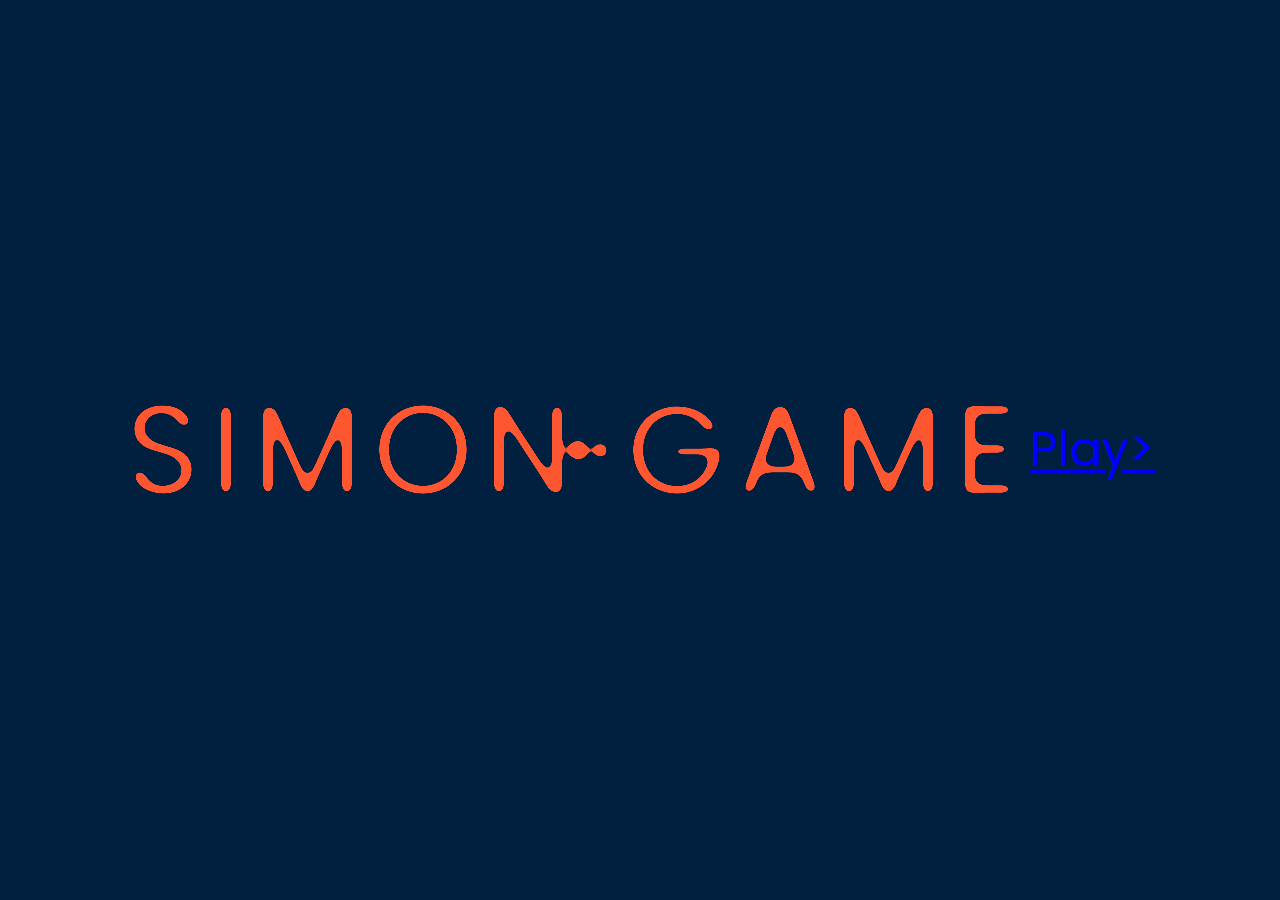
<file: index.html>
<html>
  <head>
    <title>Simon game</title>
    <link rel="icon" href="favicon.ico">

    <link rel="stylesheet" href="styles0.css">
  </head>
  <body>
    
    <div class="container">
      <span>SIMON GAME</span>
      <span class="drop"></span>
    </div>
    <a href="game.html"><p>Play></p></a>
    <svg>
      <defs>
        <filter id="gooey">
          <feGaussianBlur in="SourceGraphic" stdDeviation="5" result="blur"/>
          <feColorMatrix in="blur" values="1 0 0 0 0  0 1 0 0 0  0 0 1 0 0  0 0 0 35 -20" result="gooey" />
          <feComposite in="SourceGraphic" in2="gooey" operator="atop" />
        </filter>
      </defs>
    </svg>
    
  </body>
  
  
</html>
</file>
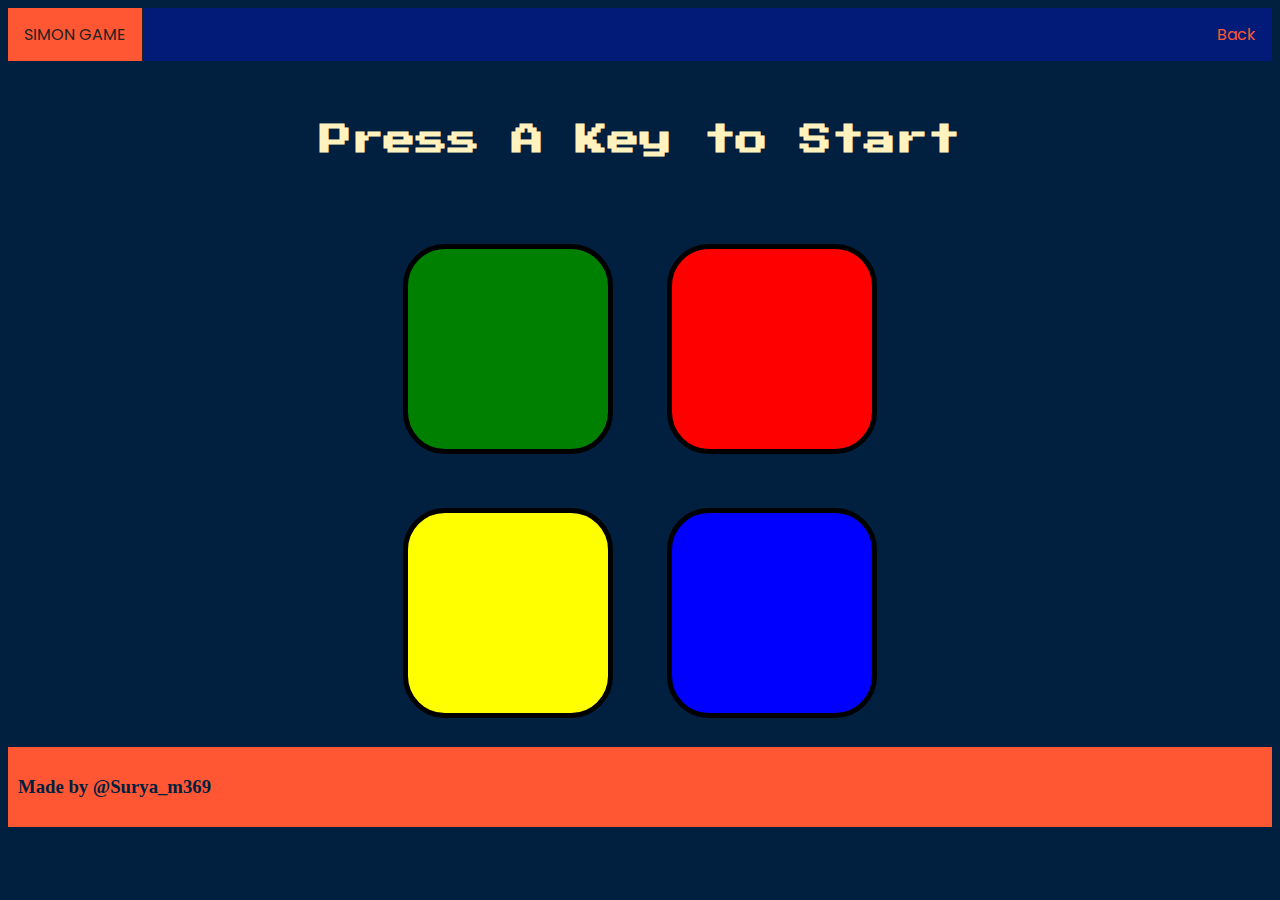
<file: game.html>
<!DOCTYPE html>
<html lang="en" dir="ltr">

<head>
  <meta charset="utf-8">
  <title>Simon Game</title>
  <link rel="icon" href="favicon.ico">
  <link rel="stylesheet" href="styles.css">
  <link href="https://fonts.googleapis.com/css?family=Press+Start+2P" rel="stylesheet">
</head>

<body>
  <ul>
    <li><a href="https://en.wikipedia.org/wiki/Simon_(game)" class="active" >SIMON GAME</a></li>
    
    <li style="float:right"><a href="index.html" class="Back">Back</a></li>
  </ul>


  <h1 id="level-title">Press A Key to Start</h1>
  <div class="container">
    <div lass="row">

      <div type="button" id="green" class="btn green">

      </div>

      <div type="button" id="red" class="btn red">

      </div>
    </div>

    <div class="row">

      <div type="button" id="yellow" class="btn yellow">

      </div>
      <div type="button" id="blue" class="btn blue">

      </div>

    </div>

  </div>
<script src="https://ajax.googleapis.com/ajax/libs/jquery/3.6.0/jquery.min.js"></script>
<script src="game.js" charset="utf-8"></script>

</body>
<div class="foot">
  <footer>
    <h3 class="footer">Made by @Surya_m369</h3> 
  </footer>
</div>
  

</html>
</file>
<file: styles0.css>
@import url('https://fonts.googleapis.com/css?family=Poppins:900&display=swap');

p{
    font-size: 3rem;
    color: blue;
}
p:hover{
    color: aquamarine;
}
:root {
	--blue: #011F3F;
	--yellow: #FF5733;
}

body {
	margin: 0;
	height: 100vh;
	display: flex;
	justify-content: center;
	align-items: center;
	font-family: 'Poppins', sans-serif;
	background: var(--blue);
	color: var(--yellow);
}

.container {
	filter: url('#gooey');
	display: flex;
	justify-content: center;
	align-items: center;
}

.liquid-1 {
	position: relative;
}

span {
	letter-spacing: 10px;
	font-size: 8rem;
}

.drop {
	position: absolute;
	background: var(--yellow);
	width: 22px;
	height: 22px;
	border-radius: 60% 70% 50% 60% / 65% 66% 60% 65%;
	animation: 6s move ease infinite;
}

.drop:after {
	width: 17px;
	height: 17px;
	content: '';
	position: absolute;
	background: var(--yellow);
	border-radius: 50% 60% 60% 70% / 60% 65% 65% 65%;
	left: 25px;
	top: 3px;
	animation: 6s drop_effect ease infinite;
}

svg {
	position: absolute;
}

@keyframes move {
	0%, 100% {
		transform: translate(370px);
	}
	
	50% {
		transform: translate(-370px);
	}
}

@keyframes drop_effect {
	0% {
		left: 0px;
	}
	5% {
		left: 35px;
	}
	45% {
		left: 0px;
	}
	50% {
		left: 0px;
	}
	55% {
		left: -30px;
	}
	95% {
		left: 0px;
	}
	100% {
		left: 0;
	}
}
</file>
<file: styles.css>
@import url('https://fonts.googleapis.com/css?family=Poppins:900&display=swap');

body {
  text-align: center;
  background-color: #011F3F;
}
ul {
  list-style-type: none;
  margin: 0;
  padding: 0;
  overflow: hidden;
  background-color: #021B79;
}
.back{
  color: #FF5733;
}
li {
  font-family: 'Poppins', sans-serif;
  float: left;
  border-right:1px solid #222;
}

li:last-child {
  border-right: none;
}

li a {
  display: block;
  color: #FF5733;
  text-align: center;
  padding: 14px 16px;
  text-decoration: none;
}

li a:hover:not(.active) {
  background-color: #FF5733;
  color: #222;
}

.active {
  background-color: #FF5733;
  color:#222;
}

#level-title {
  font-family: 'Press Start 2P', cursive;
  font-size: 2rem;
  margin:  5%;
  color: #FEF2BF;
}

.container {
  display: block;
  width: 50%;
  margin: auto;

}

.btn {
  margin: 25px;
  display: inline-block;
  height: 200px;
  width: 200px;
  border: 5px solid black;
  border-radius: 20%;
}

.game-over {
  background-color: red;
  opacity: 0.8;
}

.red {
  background-color: red;
}

.green {
  background-color: green;
}

.blue {
  background-color: blue;
}

.yellow {
  background-color: yellow;
}

.pressed {
  box-shadow: 0 0 20px white;
  background-color: grey;
}
.foot{
  text-align: left;
  padding: 10px;
  background-color: #FF5733;
}
.footer{
  color: #011F3F;
}
</file>
